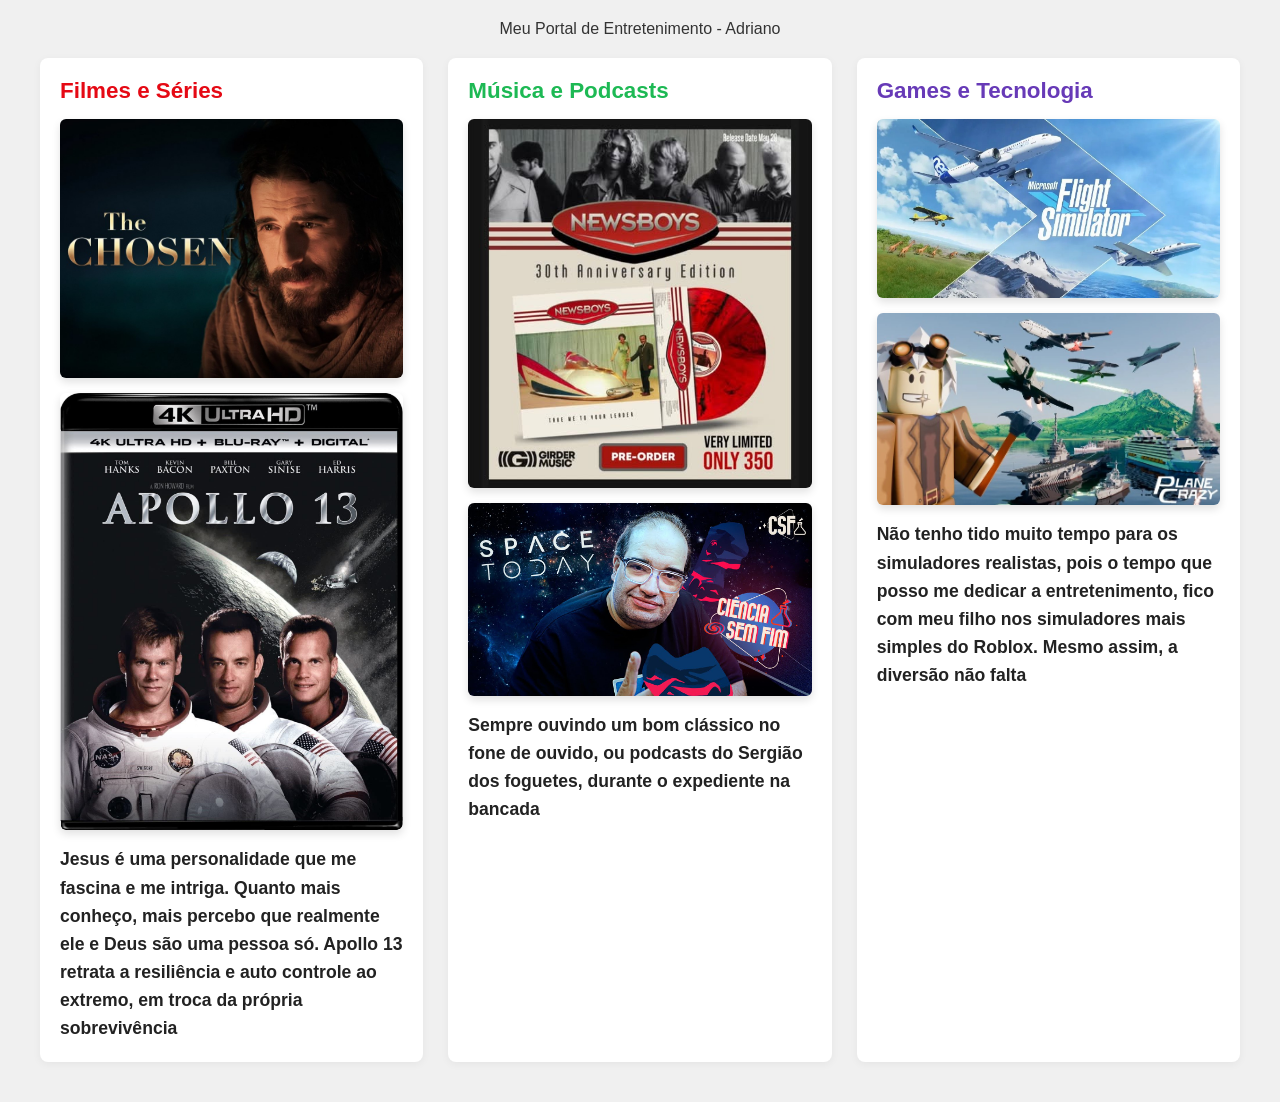
<file: index.html>
<head>
    <meta charset="UTF-8">
    <meta http-equiv="refresh" content="0; url=portal.html">
    <title>Direcionando para o Portal...</title>
</head>
<body>
    <p>Caso não seja redirecionado automaticamente, <a href="portal.html">clique aqui para acessar o Portal</a>.</p>
</body>
</html>
</file>
<file: estilo.css>
/* ==========================================
   ESTRUTURA DO LAYOUT (AS COLUNAS)
   ========================================== */

/* O container principal ativa o Flexbox para alinhar as seções */
#container-principal {
    display: flex;
    flex-wrap: wrap;       /* Permite quebrar linha APENAS se a tela for de celular */
    gap: 25px;             /* Espaçamento uniforme entre as 3 colunas */
    width: 100%;
    max-width: 1200px;     /* Limita o tamanho em monitores muito grandes */
    margin: 20px auto;     /* Centraliza o site na tela */
}

/* Cada uma das 3 seções do seu portal */
.coluna {
    flex: 1;               /* Faz as 3 colunas dividirem o espaço igualmente (33% cada) */
    min-width: 250px;      /* Limite mínimo seguro para telas pequenas */
    background-color: #ffffff;
    padding: 20px;
    border-radius: 8px;
    box-shadow: 0 2px 8px rgba(0,0,0,0.05);
    box-sizing: border-box;
}

/* ==========================================
   ELEMENTOS INTERNOS (IMAGENS E TEXTOS)
   ========================================== */

/* A imagem agora se ajusta perfeitamente ao tamanho da coluna */
.img-portal {
    width: 100%;           /* Ocupa toda a largura interna da sua coluna */
    height: auto;          /* A altura se ajusta sozinha sem cortar nem distorcer a foto */
    display: block;        /* Remove espaçamentos invisíveis do HTML */
    border-radius: 6px;
    margin-bottom: 15px;   /* Empurra o parágrafo para baixo */
    box-shadow: 0 4px 8px rgba(0,0,0,0.12);
}

/* Estilo rápido para os títulos das seções */
.coluna h2 {
    color: #444;
    font-size: 1.4rem;
    margin-bottom: 15px;
}

/* Estilo para os parágrafos */
.coluna p {
    color: #666;
    line-height: 1.5;
    font-size: 0.95rem;
}
/* ==========================================
   CORES PERSONALIZADAS PARA OS TÍTULOS (IDs)
   ========================================== */

/* Vermelho vibrante para Filmes (estilo cinema/streaming) */
#filmes h2 {
    color: #e50914;
    font-weight: bold;
}

/* Verde para Música (estilo Spotify) */
#musica h2 {
    color: #1db954;
    font-weight: bold;
}

/* Roxo para Games e Tecnologia (estilo Twitch/Geek) */
#games h2 {
    color: #673ab7;
    font-weight: bold;
}


/* ==========================================
   AJUSTE DA LEGENDA (PARÁGRAFO)
   ========================================== */

.coluna p {
    color: #222;            /* Um tom mais escuro para dar melhor leitura */
    font-weight: bold;      /* Texto em negrito, como você pediu */
    font-size: 1.1rem;      /* Aumentou de 0.95rem para 1.1rem */
    line-height: 1.6;       /* Espaçamento entre linhas para não sufocar o texto grande */
    margin-top: 15px;       /* Afasta um pouco o texto da imagem acima */
}
</file>
